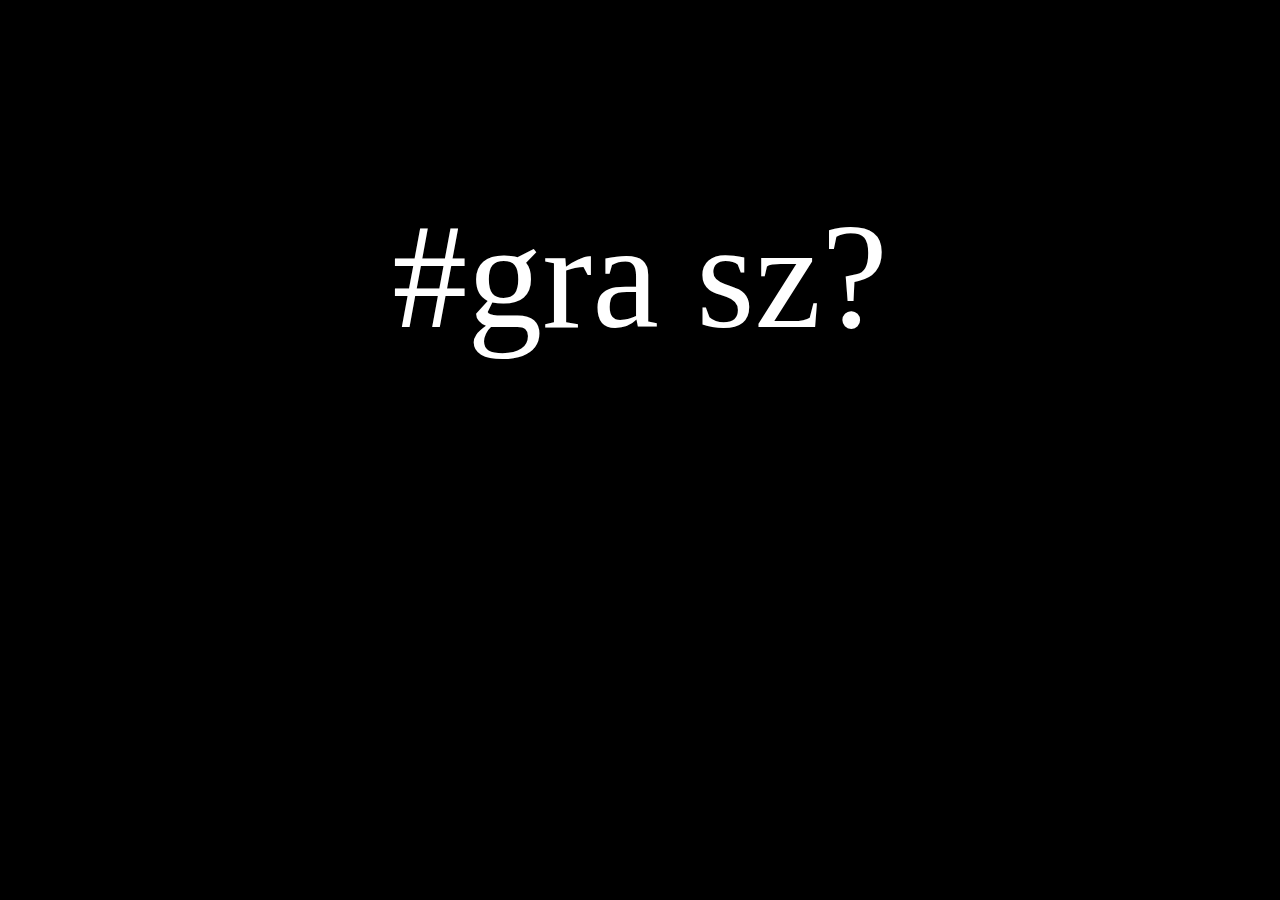
<file: index.html>
<html>
<head>
<script async src="https://www.googletagmanager.com/gtag/js?id=G-K8DJ0MJGBC"></script>
<script>
  window.dataLayer = window.dataLayer || [];
  function gtag(){dataLayer.push(arguments);}
  gtag('js', new Date());

  gtag('config', 'G-K8DJ0MJGBC');
</script>
<link rel="stylesheet" href=" golas1.css">
<title>
#gra sz?
</title

</head>

<body bgcolor="black" style="text-align:center">

<p style="font-size:150px; margin-top: 15%">
#gra sz?
</p>
<p style="font-size:50px; color:black">
gram@gra-sz.pl
</p>
</div>
<!-- gra-sz.pl/qawodd.html -->

</body>
</html>
</file>
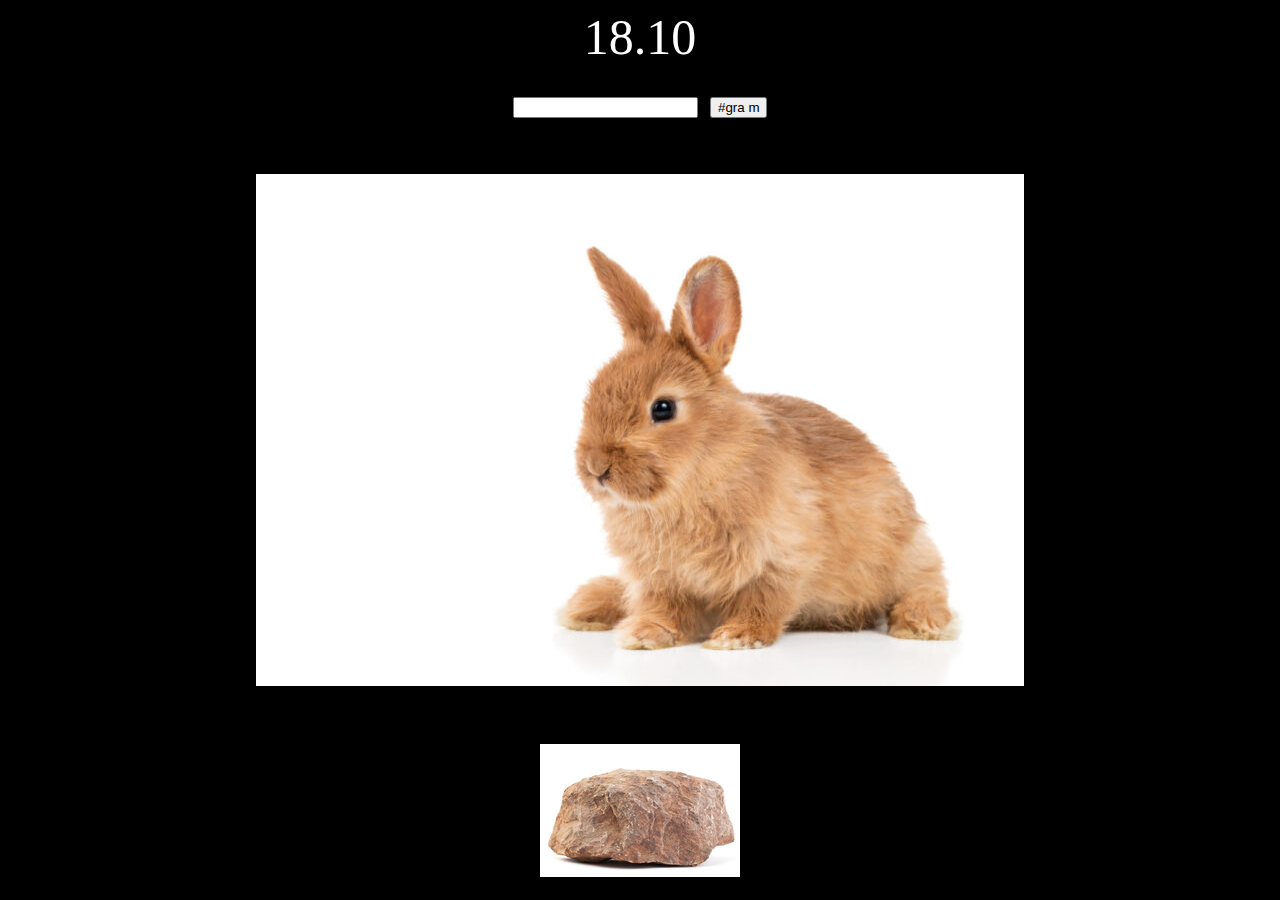
<file: 181023.html>
<html>
<head>
<script async src="https://www.googletagmanager.com/gtag/js?id=G-K8DJ0MJGBC"></script>
<script>
  window.dataLayer = window.dataLayer || [];
  function gtag(){dataLayer.push(arguments);}
  gtag('js', new Date());

  gtag('config', 'G-K8DJ0MJGBC');
</script>
<link rel="stylesheet" href=" golas1.css">
<title>
#gra sz? - 18.10.23
</title

</head>

<body>

<!-- gra-sz.pl/qawodd.html -->

<div id="date">18.10</div>

<form id="form">
  <input type="text" id="ton"/>
  <button type="submit">#gra m</button>
</form>

<img src="warner-bros.png"><br/><br/>
<img src="ang-kamień.jpg">




</body>
</html>

<script>
function bax(event) {
  window.location.href = ton.value.toLowerCase() + ".html";
  event.preventDefault();
}

const form = document.getElementById("form");
form.addEventListener("submit", bax);
</script>
</file>
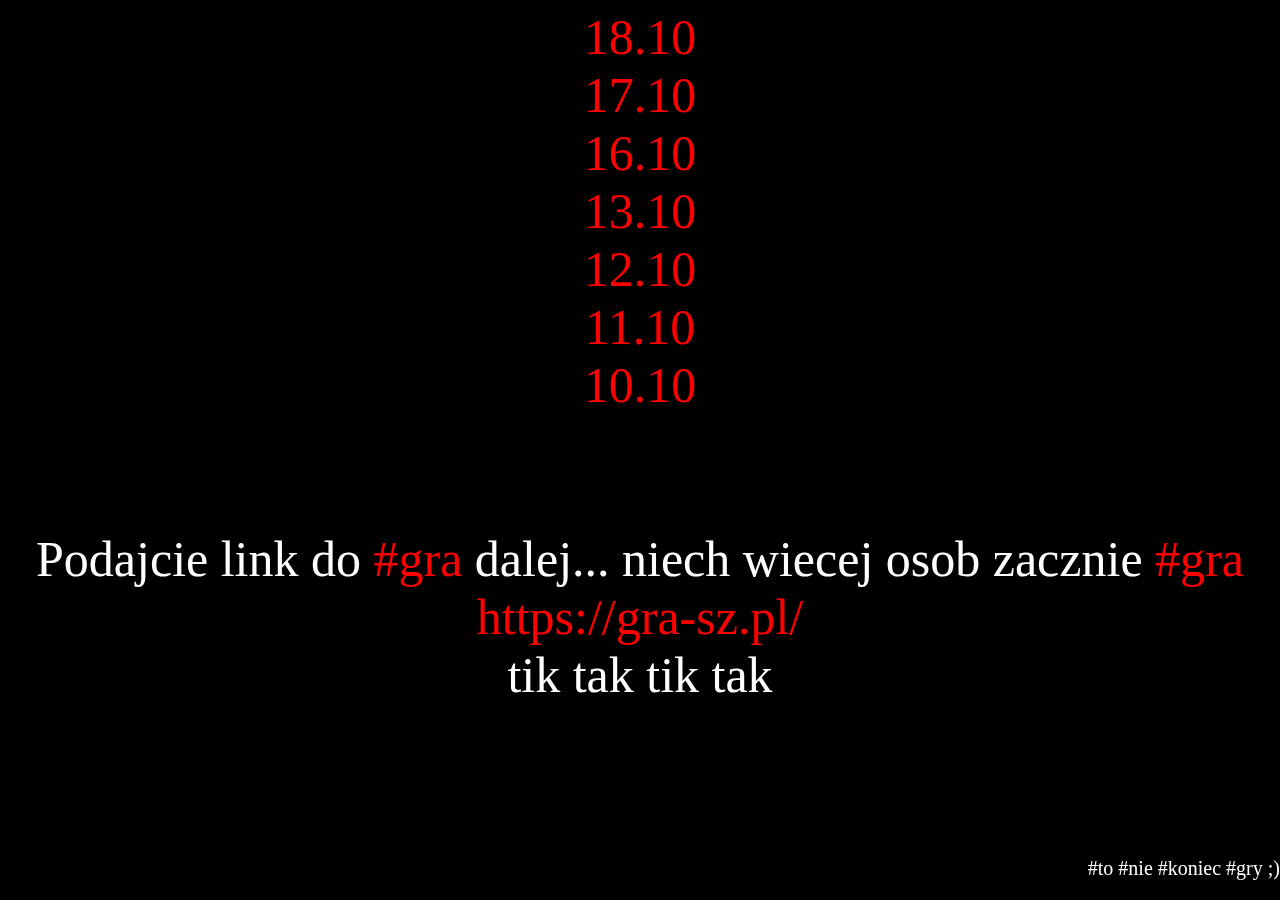
<file: gram.html>
<html>
<head>
<script async src="https://www.googletagmanager.com/gtag/js?id=G-K8DJ0MJGBC"></script>
<script>
  window.dataLayer = window.dataLayer || [];
  function gtag(){dataLayer.push(arguments);}
  gtag('js', new Date());

  gtag('config', 'G-K8DJ0MJGBC');
</script>
<link rel="stylesheet" href=" golas1.css">
<title>
#gra sz? - gram
</title

</head>

<body  style="text-align:center; font-size: 50px; color: white">

<a href="181023.html">18.10</a>
</br>
<a href="https://gra-sz.pl/171023.html">17.10</a>
<br/>
<a href="https://gra-sz.pl/161023.html">16.10</a>
<br/>
<a href="https://gra-sz.pl/131023.html">13.10</a>
<br/>
<a href="https://gra-sz.pl/121023.html">12.10</a>
<br/>
<a href="https://gra-sz.pl/111023.html">11.10</a>
<br/>
<a href="https://gra-sz.pl/101023.html">10.10</a>
</div>


<p style="font-size: 20px; right:0%; bottom:0%; position:fixed;">
#to #nie #koniec #gry ;)
</p>
<!-- gra-sz.pl/qawodd.html -->

</br></br></br>
Podajcie link do <font color="red">#gra</font> dalej... niech wiecej osob zacznie <font color="red">#gra</font><br/>
<font color="red">https://gra-sz.pl/</font><br/>
tik tak tik tak

</body>
</html>
</file>
<file: golas1.css>
body {
  background-color: black;
  font-size: 50px;
  text-align:center;
}
p {
	color: white
}
a:link {
  color: red;
  text-decoration: none;
}
a:visited {
  color: red;
}
a:hover {
  color: darkred;
}
#date {
	color: white;
}
</file>
